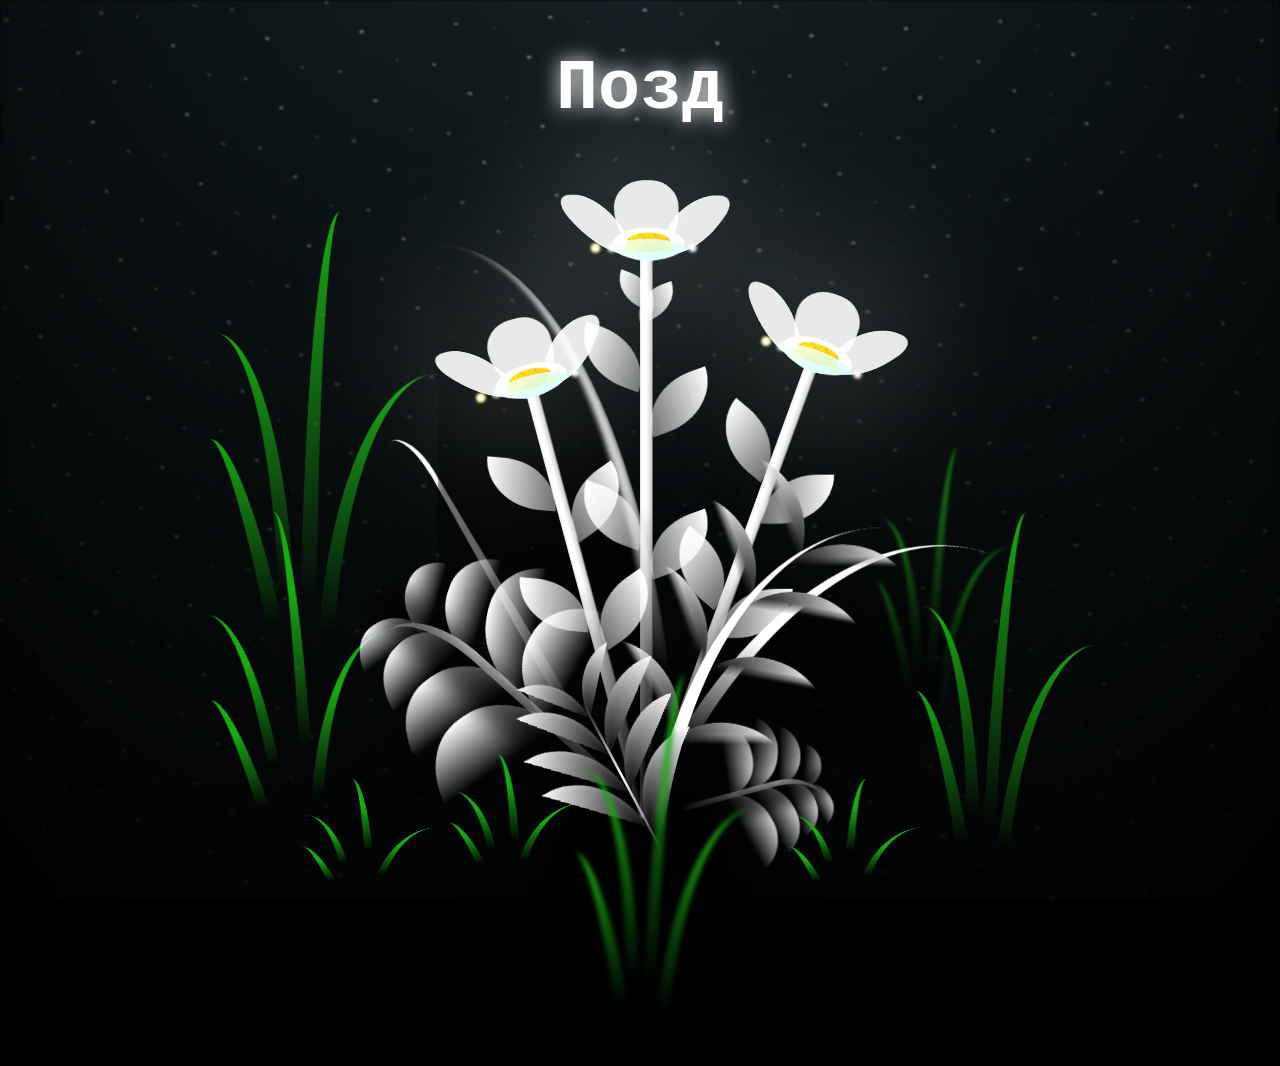
<file: flower.html>
<!DOCTYPE html>
<html lang="en">

<head>
  <meta charset="UTF-8">
  <meta http-equiv="X-UA-Compatible" content="IE=edge">
  <meta name="viewport" content="width=device-width, initial-scale=1.0">
  <link rel="shortcut icon" href="images/gift.png" type="image/x-icon">
  <link rel="stylesheet" href="css/style.css">

  <!-- Document Title -->
  <title>FLOWERS</title>
</head>

<body class="not-loaded">
  <!-- Background -->
  <div class="night"></div>

  <!-- Flower -->
  <div class="flowers">
    <div class="flower flower--1">
      <div class="flower__leafs flower__leafs--1">
        <div class="flower__leaf flower__leaf--1"></div>
        <div class="flower__leaf flower__leaf--2"></div>
        <div class="flower__leaf flower__leaf--3"></div>
        <div class="flower__leaf flower__leaf--4"></div>
        <div class="flower__white-circle"></div>

        <div class="flower__light flower__light--1"></div>
        <div class="flower__light flower__light--2"></div>
        <div class="flower__light flower__light--3"></div>
        <div class="flower__light flower__light--4"></div>
        <div class="flower__light flower__light--5"></div>
        <div class="flower__light flower__light--6"></div>
        <div class="flower__light flower__light--7"></div>
        <div class="flower__light flower__light--8"></div>

      </div>
      <div class="flower__line">
        <div class="flower__line__leaf flower__line__leaf--1"></div>
        <div class="flower__line__leaf flower__line__leaf--2"></div>
        <div class="flower__line__leaf flower__line__leaf--3"></div>
        <div class="flower__line__leaf flower__line__leaf--4"></div>
        <div class="flower__line__leaf flower__line__leaf--5"></div>
        <div class="flower__line__leaf flower__line__leaf--6"></div>
      </div>
    </div>

    <div class="flower flower--2">
      <div class="flower__leafs flower__leafs--2">
        <div class="flower__leaf flower__leaf--1"></div>
        <div class="flower__leaf flower__leaf--2"></div>
        <div class="flower__leaf flower__leaf--3"></div>
        <div class="flower__leaf flower__leaf--4"></div>
        <div class="flower__white-circle"></div>

        <div class="flower__light flower__light--1"></div>
        <div class="flower__light flower__light--2"></div>
        <div class="flower__light flower__light--3"></div>
        <div class="flower__light flower__light--4"></div>
        <div class="flower__light flower__light--5"></div>
        <div class="flower__light flower__light--6"></div>
        <div class="flower__light flower__light--7"></div>
        <div class="flower__light flower__light--8"></div>

      </div>
      <div class="flower__line">
        <div class="flower__line__leaf flower__line__leaf--1"></div>
        <div class="flower__line__leaf flower__line__leaf--2"></div>
        <div class="flower__line__leaf flower__line__leaf--3"></div>
        <div class="flower__line__leaf flower__line__leaf--4"></div>
      </div>
    </div>

    <div class="flower flower--3">
      <div class="flower__leafs flower__leafs--3">
        <div class="flower__leaf flower__leaf--1"></div>
        <div class="flower__leaf flower__leaf--2"></div>
        <div class="flower__leaf flower__leaf--3"></div>
        <div class="flower__leaf flower__leaf--4"></div>
        <div class="flower__white-circle"></div>

        <div class="flower__light flower__light--1"></div>
        <div class="flower__light flower__light--2"></div>
        <div class="flower__light flower__light--3"></div>
        <div class="flower__light flower__light--4"></div>
        <div class="flower__light flower__light--5"></div>
        <div class="flower__light flower__light--6"></div>
        <div class="flower__light flower__light--7"></div>
        <div class="flower__light flower__light--8"></div>

      </div>
      <div class="flower__line">
        <div class="flower__line__leaf flower__line__leaf--1"></div>
        <div class="flower__line__leaf flower__line__leaf--2"></div>
        <div class="flower__line__leaf flower__line__leaf--3"></div>
        <div class="flower__line__leaf flower__line__leaf--4"></div>
      </div>
    </div>

    <div class="grow-ans" style="--d:1.2s">
      <div class="flower__g-long">
        <div class="flower__g-long__top"></div>
        <div class="flower__g-long__bottom"></div>
      </div>
    </div>

    <div class="growing-grass">
      <div class="flower__grass flower__grass--1">
        <div class="flower__grass--top"></div>
        <div class="flower__grass--bottom"></div>
        <div class="flower__grass__leaf flower__grass__leaf--1"></div>
        <div class="flower__grass__leaf flower__grass__leaf--2"></div>
        <div class="flower__grass__leaf flower__grass__leaf--3"></div>
        <div class="flower__grass__leaf flower__grass__leaf--4"></div>
        <div class="flower__grass__leaf flower__grass__leaf--5"></div>
        <div class="flower__grass__leaf flower__grass__leaf--6"></div>
        <div class="flower__grass__leaf flower__grass__leaf--7"></div>
        <div class="flower__grass__leaf flower__grass__leaf--8"></div>
        <div class="flower__grass__overlay"></div>
      </div>
    </div>

    <div class="growing-grass">
      <div class="flower__grass flower__grass--2">
        <div class="flower__grass--top"></div>
        <div class="flower__grass--bottom"></div>
        <div class="flower__grass__leaf flower__grass__leaf--1"></div>
        <div class="flower__grass__leaf flower__grass__leaf--2"></div>
        <div class="flower__grass__leaf flower__grass__leaf--3"></div>
        <div class="flower__grass__leaf flower__grass__leaf--4"></div>
        <div class="flower__grass__leaf flower__grass__leaf--5"></div>
        <div class="flower__grass__leaf flower__grass__leaf--6"></div>
        <div class="flower__grass__leaf flower__grass__leaf--7"></div>
        <div class="flower__grass__leaf flower__grass__leaf--8"></div>
        <div class="flower__grass__overlay"></div>
      </div>
    </div>

    <div class="grow-ans" style="--d:2.4s">
      <div class="flower__g-right flower__g-right--1">
        <div class="leaf"></div>
      </div>
    </div>

    <div class="grow-ans" style="--d:2.8s">
      <div class="flower__g-right flower__g-right--2">
        <div class="leaf"></div>
      </div>
    </div>

    <div class="grow-ans" style="--d:2.8s">
      <div class="flower__g-front">
        <div class="flower__g-front__leaf-wrapper flower__g-front__leaf-wrapper--1">
          <div class="flower__g-front__leaf"></div>
        </div>
        <div class="flower__g-front__leaf-wrapper flower__g-front__leaf-wrapper--2">
          <div class="flower__g-front__leaf"></div>
        </div>
        <div class="flower__g-front__leaf-wrapper flower__g-front__leaf-wrapper--3">
          <div class="flower__g-front__leaf"></div>
        </div>
        <div class="flower__g-front__leaf-wrapper flower__g-front__leaf-wrapper--4">
          <div class="flower__g-front__leaf"></div>
        </div>
        <div class="flower__g-front__leaf-wrapper flower__g-front__leaf-wrapper--5">
          <div class="flower__g-front__leaf"></div>
        </div>
        <div class="flower__g-front__leaf-wrapper flower__g-front__leaf-wrapper--6">
          <div class="flower__g-front__leaf"></div>
        </div>
        <div class="flower__g-front__leaf-wrapper flower__g-front__leaf-wrapper--7">
          <div class="flower__g-front__leaf"></div>
        </div>
        <div class="flower__g-front__leaf-wrapper flower__g-front__leaf-wrapper--8">
          <div class="flower__g-front__leaf"></div>
        </div>
        <div class="flower__g-front__line"></div>
      </div>
    </div>

    <div class="grow-ans" style="--d:3.2s">
      <div class="flower__g-fr">
        <div class="leaf"></div>
        <div class="flower__g-fr__leaf flower__g-fr__leaf--1"></div>
        <div class="flower__g-fr__leaf flower__g-fr__leaf--2"></div>
        <div class="flower__g-fr__leaf flower__g-fr__leaf--3"></div>
        <div class="flower__g-fr__leaf flower__g-fr__leaf--4"></div>
        <div class="flower__g-fr__leaf flower__g-fr__leaf--5"></div>
        <div class="flower__g-fr__leaf flower__g-fr__leaf--6"></div>
        <div class="flower__g-fr__leaf flower__g-fr__leaf--7"></div>
        <div class="flower__g-fr__leaf flower__g-fr__leaf--8"></div>
      </div>
    </div>

    <div class="long-g long-g--0">
      <div class="grow-ans" style="--d:3s">
        <div class="leaf leaf--0"></div>
      </div>
      <div class="grow-ans" style="--d:2.2s">
        <div class="leaf leaf--1"></div>
      </div>
      <div class="grow-ans" style="--d:3.4s">
        <div class="leaf leaf--2"></div>
      </div>
      <div class="grow-ans" style="--d:3.6s">
        <div class="leaf leaf--3"></div>
      </div>
    </div>

    <div class="long-g long-g--1">
      <div class="grow-ans" style="--d:3.6s">
        <div class="leaf leaf--0"></div>
      </div>
      <div class="grow-ans" style="--d:3.8s">
        <div class="leaf leaf--1"></div>
      </div>
      <div class="grow-ans" style="--d:4s">
        <div class="leaf leaf--2"></div>
      </div>
      <div class="grow-ans" style="--d:4.2s">
        <div class="leaf leaf--3"></div>
      </div>
    </div>

    <div class="long-g long-g--2">
      <div class="grow-ans" style="--d:4s">
        <div class="leaf leaf--0"></div>
      </div>
      <div class="grow-ans" style="--d:4.2s">
        <div class="leaf leaf--1"></div>
      </div>
      <div class="grow-ans" style="--d:4.4s">
        <div class="leaf leaf--2"></div>
      </div>
      <div class="grow-ans" style="--d:4.6s">
        <div class="leaf leaf--3"></div>
      </div>
    </div>

    <div class="long-g long-g--3">
      <div class="grow-ans" style="--d:4s">
        <div class="leaf leaf--0"></div>
      </div>
      <div class="grow-ans" style="--d:4.2s">
        <div class="leaf leaf--1"></div>
      </div>
      <div class="grow-ans" style="--d:3s">
        <div class="leaf leaf--2"></div>
      </div>
      <div class="grow-ans" style="--d:3.6s">
        <div class="leaf leaf--3"></div>
      </div>
    </div>

    <div class="long-g long-g--4">
      <div class="grow-ans" style="--d:4s">
        <div class="leaf leaf--0"></div>
      </div>
      <div class="grow-ans" style="--d:4.2s">
        <div class="leaf leaf--1"></div>
      </div>
      <div class="grow-ans" style="--d:3s">
        <div class="leaf leaf--2"></div>
      </div>
      <div class="grow-ans" style="--d:3.6s">
        <div class="leaf leaf--3"></div>
      </div>
    </div>

    <div class="long-g long-g--5">
      <div class="grow-ans" style="--d:4s">
        <div class="leaf leaf--0"></div>
      </div>
      <div class="grow-ans" style="--d:4.2s">
        <div class="leaf leaf--1"></div>
      </div>
      <div class="grow-ans" style="--d:3s">
        <div class="leaf leaf--2"></div>
      </div>
      <div class="grow-ans" style="--d:3.6s">
        <div class="leaf leaf--3"></div>
      </div>
    </div>

    <div class="long-g long-g--6">
      <div class="grow-ans" style="--d:4.2s">
        <div class="leaf leaf--0"></div>
      </div>
      <div class="grow-ans" style="--d:4.4s">
        <div class="leaf leaf--1"></div>
      </div>
      <div class="grow-ans" style="--d:4.6s">
        <div class="leaf leaf--2"></div>
      </div>
      <div class="grow-ans" style="--d:4.8s">
        <div class="leaf leaf--3"></div>
      </div>
    </div>

    <div class="long-g long-g--7">
      <div class="grow-ans" style="--d:3s">
        <div class="leaf leaf--0"></div>
      </div>
      <div class="grow-ans" style="--d:3.2s">
        <div class="leaf leaf--1"></div>
      </div>
      <div class="grow-ans" style="--d:3.5s">
        <div class="leaf leaf--2"></div>
      </div>
      <div class="grow-ans" style="--d:3.6s">
        <div class="leaf leaf--3"></div>
      </div>
    </div>
  </div>

  <!-- Title -->
  <h1 class="title"><span id="title"></span></h1>
</body>

</html>

<!-- Import Javascript -->
<script src="js/main.js"></script>
</file>
<file: css/style.css>
*,
*::after,
*::before {
  padding: 0;
  margin: 0;
  box-sizing: border-box;
}

:root {
  --dark-color: #000;
}

.title {
  position: absolute;
  width: 100%;
  text-align: center;
  margin-top: 50px;
  top: 0;
  left: 0;
  color: white;
  font-family: 'Courier New', Courier, monospace;
  font-size: 70px;
  text-shadow: 0px 0px 20px white;
}

body {
  display: flex;
  align-items: flex-end;
  justify-content: center;
  min-height: 100vh;
  background-color: var(--dark-color);
  overflow: hidden;
  perspective: 1000px;
}

.night {
  position: fixed;
  left: 50%;
  top: 0;
  transform: translateX(-50%);
  width: 100%;
  height: 100%;
  filter: blur(0.1vmin);
  background-image: radial-gradient(ellipse at top, transparent 0%, var(--dark-color)), radial-gradient(ellipse at bottom, var(--dark-color), rgba(145, 233, 255, 0.2)), repeating-linear-gradient(220deg, rgb(0, 0, 0) 0px, rgb(0, 0, 0) 19px, transparent 19px, transparent 22px), repeating-linear-gradient(189deg, rgb(0, 0, 0) 0px, rgb(0, 0, 0) 19px, transparent 19px, transparent 22px), repeating-linear-gradient(148deg, rgb(0, 0, 0) 0px, rgb(0, 0, 0) 19px, transparent 19px, transparent 22px), linear-gradient(90deg, rgb(255, 255, 250), rgb(240, 240, 240));
}

.flowers {
  position: relative;
  transform: scale(0.9);
}

.flower {
  position: absolute;
  bottom: 10vmin;
  transform-origin: bottom center;
  z-index: 10;
  --fl-speed: 0.8s;
}

.flower--1 {
  animation: moving-flower-1 4s linear infinite;
}

.flower--1 .flower__line {
  height: 70vmin;
  animation-delay: 0.3s;
}

.flower--1 .flower__line__leaf--1 {
  animation: blooming-leaf-right var(--fl-speed) 1.6s backwards;
}

.flower--1 .flower__line__leaf--2 {
  animation: blooming-leaf-right var(--fl-speed) 1.4s backwards;
}

.flower--1 .flower__line__leaf--3 {
  animation: blooming-leaf-left var(--fl-speed) 1.2s backwards;
}

.flower--1 .flower__line__leaf--4 {
  animation: blooming-leaf-left var(--fl-speed) 1s backwards;
}

.flower--1 .flower__line__leaf--5 {
  animation: blooming-leaf-right var(--fl-speed) 1.8s backwards;
}

.flower--1 .flower__line__leaf--6 {
  animation: blooming-leaf-left var(--fl-speed) 2s backwards;
}

.flower--2 {
  left: 50%;
  transform: rotate(20deg);
  animation: moving-flower-2 4s linear infinite;
}

.flower--2 .flower__line {
  height: 60vmin;
  animation-delay: 0.6s;
}

.flower--2 .flower__line__leaf--1 {
  animation: blooming-leaf-right var(--fl-speed) 1.9s backwards;
}

.flower--2 .flower__line__leaf--2 {
  animation: blooming-leaf-right var(--fl-speed) 1.7s backwards;
}

.flower--2 .flower__line__leaf--3 {
  animation: blooming-leaf-left var(--fl-speed) 1.5s backwards;
}

.flower--2 .flower__line__leaf--4 {
  animation: blooming-leaf-left var(--fl-speed) 1.3s backwards;
}

.flower--3 {
  left: 50%;
  transform: rotate(-15deg);
  animation: moving-flower-3 4s linear infinite;
}

.flower--3 .flower__line {
  animation-delay: 0.9s;
}

.flower--3 .flower__line__leaf--1 {
  animation: blooming-leaf-right var(--fl-speed) 2.5s backwards;
}

.flower--3 .flower__line__leaf--2 {
  animation: blooming-leaf-right var(--fl-speed) 2.3s backwards;
}

.flower--3 .flower__line__leaf--3 {
  animation: blooming-leaf-left var(--fl-speed) 2.1s backwards;
}

.flower--3 .flower__line__leaf--4 {
  animation: blooming-leaf-left var(--fl-speed) 1.9s backwards;
}

.flower__leafs {
  position: relative;
  animation: blooming-flower 2s backwards;
}

.flower__leafs--1 {
  animation-delay: 1.1s;
}

.flower__leafs--2 {
  animation-delay: 1.4s;
}

.flower__leafs--3 {
  animation-delay: 1.7s;
}

.flower__leafs::after {
  content: "";
  position: absolute;
  left: 0;
  top: 0;
  transform: translate(-50%, -100%);
  width: 8vmin;
  height: 8vmin;
  background-color: #fff;
  filter: blur(10vmin);
}

.flower__leaf {
  position: absolute;
  bottom: 0;
  left: 50%;
  width: 8vmin;
  height: 11vmin;
  border-radius: 51% 49% 47% 53%/44% 45% 55% 69%;
  background-color: #a7ffee;
  background-image: linear-gradient(to top, #fff, #fff);
  transform-origin: bottom center;
  opacity: 0.9;
  box-shadow: inset 0 0 2vmin rgba(255, 255, 255, 0.5);
}

.flower__leaf--1 {
  transform: translate(-10%, 1%) rotateY(40deg) rotateX(-50deg);
}

.flower__leaf--2 {
  transform: translate(-50%, -4%) rotateX(40deg);
}

.flower__leaf--3 {
  transform: translate(-90%, 0%) rotateY(45deg) rotateX(50deg);
}

.flower__leaf--4 {
  width: 8vmin;
  height: 8vmin;
  transform-origin: bottom left;
  border-radius: 4vmin 10vmin 4vmin 4vmin;
  transform: translate(0%, 18%) rotateX(70deg) rotate(-43deg);
  background-image: linear-gradient(to top, rgba(255, 2555, 255, 0.4), #fff);
  z-index: 1;
  opacity: 0.8;
  -webkit-transform: translate(0%, 18%) rotateX(70deg) rotate(-43deg);
  -moz-transform: translate(0%, 18%) rotateX(70deg) rotate(-43deg);
  -ms-transform: translate(0%, 18%) rotateX(70deg) rotate(-43deg);
  -o-transform: translate(0%, 18%) rotateX(70deg) rotate(-43deg);
}

.flower__white-circle {
  position: absolute;
  left: -3.5vmin;
  top: -3vmin;
  width: 9vmin;
  height: 4vmin;
  border-radius: 50%;
  background-color: #fff;
}

.flower__white-circle::after {
  content: "";
  position: absolute;
  left: 50%;
  top: 45%;
  transform: translate(-50%, -50%);
  width: 60%;
  height: 60%;
  border-radius: inherit;
  background-image: repeating-linear-gradient(135deg, rgba(0, 0, 0, 0.03) 0px, rgba(0, 0, 0, 0.03) 1px, transparent 1px, transparent 12px), repeating-linear-gradient(45deg, rgba(0, 0, 0, 0.03) 0px, rgba(0, 0, 0, 0.03) 1px, transparent 1px, transparent 12px), repeating-linear-gradient(67.5deg, rgba(0, 0, 0, 0.03) 0px, rgba(0, 0, 0, 0.03) 1px, transparent 1px, transparent 12px), repeating-linear-gradient(135deg, rgba(0, 0, 0, 0.03) 0px, rgba(0, 0, 0, 0.03) 1px, transparent 1px, transparent 12px), repeating-linear-gradient(45deg, rgba(0, 0, 0, 0.03) 0px, rgba(0, 0, 0, 0.03) 1px, transparent 1px, transparent 12px), repeating-linear-gradient(112.5deg, rgba(0, 0, 0, 0.03) 0px, rgba(0, 0, 0, 0.03) 1px, transparent 1px, transparent 12px), repeating-linear-gradient(112.5deg, rgba(0, 0, 0, 0.03) 0px, rgba(0, 0, 0, 0.03) 1px, transparent 1px, transparent 12px), repeating-linear-gradient(45deg, rgba(0, 0, 0, 0.03) 0px, rgba(0, 0, 0, 0.03) 1px, transparent 1px, transparent 12px), repeating-linear-gradient(22.5deg, rgba(0, 0, 0, 0.03) 0px, rgba(0, 0, 0, 0.03) 1px, transparent 1px, transparent 12px), repeating-linear-gradient(45deg, rgba(0, 0, 0, 0.03) 0px, rgba(0, 0, 0, 0.03) 1px, transparent 1px, transparent 12px), repeating-linear-gradient(22.5deg, rgba(0, 0, 0, 0.03) 0px, rgba(0, 0, 0, 0.03) 1px, transparent 1px, transparent 12px), repeating-linear-gradient(135deg, rgba(0, 0, 0, 0.03) 0px, rgba(0, 0, 0, 0.03) 1px, transparent 1px, transparent 12px), repeating-linear-gradient(157.5deg, rgba(0, 0, 0, 0.03) 0px, rgba(0, 0, 0, 0.03) 1px, transparent 1px, transparent 12px), repeating-linear-gradient(67.5deg, rgba(0, 0, 0, 0.03) 0px, rgba(0, 0, 0, 0.03) 1px, transparent 1px, transparent 12px), repeating-linear-gradient(67.5deg, rgba(0, 0, 0, 0.03) 0px, rgba(0, 0, 0, 0.03) 1px, transparent 1px, transparent 12px), linear-gradient(90deg, rgb(255, 235, 18), rgb(255, 206, 0));
}

.flower__line {
  height: 55vmin;
  width: 1.5vmin;
  background-image: linear-gradient(to left, rgba(0, 0, 0, 0.2), transparent, rgba(255, 255, 255, 0.2)), linear-gradient(to top, transparent 10%, #fff, #fff);
  box-shadow: inset 0 0 2px rgba(0, 0, 0, 0.5);
  animation: grow-flower-tree 4s backwards;
}

.flower__line__leaf {
  --w: 7vmin;
  --h: calc(var(--w) + 2vmin);
  position: absolute;
  top: 20%;
  left: 90%;
  width: var(--w);
  height: var(--h);
  border-top-right-radius: var(--h);
  border-bottom-left-radius: var(--h);
  background-image: linear-gradient(to top, rgba(255, 255, 255, 0.4), #fff);
}

.flower__line__leaf--1 {
  transform: rotate(70deg) rotateY(30deg);
}

.flower__line__leaf--2 {
  top: 45%;
  transform: rotate(70deg) rotateY(30deg);
}

.flower__line__leaf--3,
.flower__line__leaf--4,
.flower__line__leaf--6 {
  border-top-right-radius: 0;
  border-bottom-left-radius: 0;
  border-top-left-radius: var(--h);
  border-bottom-right-radius: var(--h);
  left: -460%;
  top: 12%;
  transform: rotate(-70deg) rotateY(30deg);
}

.flower__line__leaf--4 {
  top: 40%;
}

.flower__line__leaf--5 {
  top: 0;
  transform-origin: left;
  transform: rotate(70deg) rotateY(30deg) scale(0.6);
}

.flower__line__leaf--6 {
  top: -2%;
  left: -450%;
  transform-origin: right;
  transform: rotate(-70deg) rotateY(30deg) scale(0.6);
}

.flower__light {
  position: absolute;
  bottom: 0vmin;
  width: 1vmin;
  height: 1vmin;
  background-color: rgb(255, 251, 0);
  border-radius: 50%;
  filter: blur(0.2vmin);
  animation: light-ans 4s linear infinite backwards;
}

.flower__light:nth-child(odd) {
  background-color: #fff;
}

.flower__light--1 {
  left: -2vmin;
  animation-delay: 1s;
}

.flower__light--2 {
  left: 3vmin;
  animation-delay: 0.5s;
}

.flower__light--3 {
  left: -6vmin;
  animation-delay: 0.3s;
}

.flower__light--4 {
  left: 6vmin;
  animation-delay: 0.9s;
}

.flower__light--5 {
  left: -1vmin;
  animation-delay: 1.5s;
}

.flower__light--6 {
  left: -4vmin;
  animation-delay: 3s;
}

.flower__light--7 {
  left: 3vmin;
  animation-delay: 2s;
}

.flower__light--8 {
  left: -6vmin;
  animation-delay: 3.5s;
}

.flower__grass {
  --c: #fff;
  --line-w: 1.5vmin;
  position: absolute;
  bottom: 12vmin;
  left: -7vmin;
  display: flex;
  flex-direction: column;
  align-items: flex-end;
  z-index: 20;
  transform-origin: bottom center;
  transform: rotate(-48deg) rotateY(40deg);
}

.flower__grass--1 {
  animation: moving-grass 2s linear infinite;
}

.flower__grass--2 {
  left: 2vmin;
  bottom: 10vmin;
  transform: scale(0.5) rotate(75deg) rotateX(10deg) rotateY(-200deg);
  opacity: 0.8;
  z-index: 0;
  animation: moving-grass--2 1.5s linear infinite;
}

.flower__grass--top {
  width: 7vmin;
  height: 10vmin;
  border-top-right-radius: 100%;
  border-right: var(--line-w) solid var(--c);
  transform-origin: bottom center;
  transform: rotate(-2deg);
}

.flower__grass--bottom {
  margin-top: -2px;
  width: var(--line-w);
  height: 25vmin;
  background-image: linear-gradient(to top, transparent, var(--c));
}

.flower__grass__leaf {
  --size: 10vmin;
  position: absolute;
  width: calc(var(--size) * 2.1);
  height: var(--size);
  border-top-left-radius: var(--size);
  border-top-right-radius: var(--size);
  background-image: linear-gradient(to top, transparent, transparent 30%, var(--c));
  z-index: 100;
}

.flower__grass__leaf--1 {
  top: -6%;
  left: 30%;
  --size: 6vmin;
  transform: rotate(-20deg);
  animation: growing-grass-ans--1 2s 2.6s backwards;
}

@keyframes growing-grass-ans--1 {
  0% {
    transform-origin: bottom left;
    transform: rotate(-20deg) scale(0);
  }
}

.flower__grass__leaf--2 {
  top: -5%;
  left: -110%;
  --size: 6vmin;
  transform: rotate(10deg);
  animation: growing-grass-ans--2 2s 2.4s linear backwards;
}

@keyframes growing-grass-ans--2 {
  0% {
    transform-origin: bottom right;
    transform: rotate(10deg) scale(0);
  }
}

.flower__grass__leaf--3 {
  top: 5%;
  left: 60%;
  --size: 8vmin;
  transform: rotate(-18deg) rotateX(-20deg);
  animation: growing-grass-ans--3 2s 2.2s linear backwards;
}

@keyframes growing-grass-ans--3 {
  0% {
    transform-origin: bottom left;
    transform: rotate(-18deg) rotateX(-20deg) scale(0);
  }
}

.flower__grass__leaf--4 {
  top: 6%;
  left: -135%;
  --size: 8vmin;
  transform: rotate(2deg);
  animation: growing-grass-ans--4 2s 2s linear backwards;
}

@keyframes growing-grass-ans--4 {
  0% {
    transform-origin: bottom right;
    transform: rotate(2deg) scale(0);
  }
}

.flower__grass__leaf--5 {
  top: 20%;
  left: 60%;
  --size: 10vmin;
  transform: rotate(-24deg) rotateX(-20deg);
  animation: growing-grass-ans--5 2s 1.8s linear backwards;
}

@keyframes growing-grass-ans--5 {
  0% {
    transform-origin: bottom left;
    transform: rotate(-24deg) rotateX(-20deg) scale(0);
  }
}

.flower__grass__leaf--6 {
  top: 22%;
  left: -180%;
  --size: 10vmin;
  transform: rotate(10deg);
  animation: growing-grass-ans--6 2s 1.6s linear backwards;
}

@keyframes growing-grass-ans--6 {
  0% {
    transform-origin: bottom right;
    transform: rotate(10deg) scale(0);
  }
}

.flower__grass__leaf--7 {
  top: 39%;
  left: 70%;
  --size: 10vmin;
  transform: rotate(-10deg);
  animation: growing-grass-ans--7 2s 1.4s linear backwards;
}

@keyframes growing-grass-ans--7 {
  0% {
    transform-origin: bottom left;
    transform: rotate(-10deg) scale(0);
  }
}

.flower__grass__leaf--8 {
  top: 40%;
  left: -215%;
  --size: 11vmin;
  transform: rotate(10deg);
  animation: growing-grass-ans--8 2s 1.2s linear backwards;
}

@keyframes growing-grass-ans--8 {
  0% {
    transform-origin: bottom right;
    transform: rotate(10deg) scale(0);
  }
}

.flower__grass__overlay {
  position: absolute;
  top: -10%;
  right: 0%;
  width: 100%;
  height: 100%;
  background-color: rgba(0, 0, 0, 0.6);
  filter: blur(1.5vmin);
  z-index: 100;
}

.flower__g-long {
  --w: 2vmin;
  --h: 6vmin;
  --c: #fff;
  position: absolute;
  bottom: 10vmin;
  left: -3vmin;
  transform-origin: bottom center;
  transform: rotate(-30deg) rotateY(-20deg);
  display: flex;
  flex-direction: column;
  align-items: flex-end;
  animation: flower-g-long-ans 3s linear infinite;
}

@keyframes flower-g-long-ans {

  0%,
  100% {
    transform: rotate(-30deg) rotateY(-20deg);
  }

  50% {
    transform: rotate(-32deg) rotateY(-20deg);
  }
}

.flower__g-long__top {
  top: calc(var(--h) * -1);
  width: calc(var(--w) + 1vmin);
  height: var(--h);
  border-top-right-radius: 100%;
  border-right: 0.7vmin solid var(--c);
  transform: translate(-0.7vmin, 1vmin);
}

.flower__g-long__bottom {
  width: var(--w);
  height: 50vmin;
  transform-origin: bottom center;
  background-image: linear-gradient(to top, transparent 30%, var(--c));
  box-shadow: inset 0 0 2px rgba(0, 0, 0, 0.5);
  -webkit-clip-path: polygon(35% 0, 65% 1%, 100% 100%, 0% 100%);
  clip-path: polygon(35% 0, 65% 1%, 100% 100%, 0% 100%);
}

.flower__g-right {
  position: absolute;
  bottom: 6vmin;
  left: -2vmin;
  transform-origin: bottom left;
  transform: rotate(20deg);
}

.flower__g-right .leaf {
  width: 30vmin;
  height: 50vmin;
  border-top-left-radius: 100%;
  border-left: 2vmin solid #fff;
  background-image: linear-gradient(to bottom, transparent, var(--dark-color) 60%);
  -webkit-mask-image: linear-gradient(to top, transparent 30%, #fff 60%);
}

.flower__g-right--1 {
  animation: flower-g-right-ans 2.5s linear infinite;
}

.flower__g-right--2 {
  left: 5vmin;
  transform: rotateY(-180deg);
  animation: flower-g-right-ans--2 3s linear infinite;
}

.flower__g-right--2 .leaf {
  height: 75vmin;
  filter: blur(0.3vmin);
  opacity: 0.8;
}

@keyframes flower-g-right-ans {

  0%,
  100% {
    transform: rotate(20deg);
  }

  50% {
    transform: rotate(24deg) rotateX(-20deg);
  }
}

@keyframes flower-g-right-ans--2 {

  0%,
  100% {
    transform: rotateY(-180deg) rotate(0deg) rotateX(-20deg);
  }

  50% {
    transform: rotateY(-180deg) rotate(6deg) rotateX(-20deg);
  }
}

.flower__g-front {
  position: absolute;
  bottom: 6vmin;
  left: 2.5vmin;
  z-index: 100;
  transform-origin: bottom center;
  transform: rotate(-28deg) rotateY(30deg) scale(1.04);
  animation: flower__g-front-ans 2s linear infinite;
}

@keyframes flower__g-front-ans {

  0%,
  100% {
    transform: rotate(-28deg) rotateY(30deg) scale(1.04);
  }

  50% {
    transform: rotate(-35deg) rotateY(40deg) scale(1.04);
  }
}

.flower__g-front__line {
  width: 0.3vmin;
  height: 20vmin;
  background-image: linear-gradient(to top, transparent, #fff, transparent 100%);
  position: relative;
}

.flower__g-front__leaf-wrapper {
  position: absolute;
  top: 0;
  left: 0;
  transform-origin: bottom left;
  transform: rotate(10deg);
}

.flower__g-front__leaf-wrapper:nth-child(even) {
  left: 0vmin;
  transform: rotateY(-180deg) rotate(5deg);
  animation: flower__g-front__leaf-left-ans 1s ease-in backwards;
}

.flower__g-front__leaf-wrapper:nth-child(odd) {
  animation: flower__g-front__leaf-ans 1s ease-in backwards;
}

.flower__g-front__leaf-wrapper--1 {
  top: -8vmin;
  transform: scale(0.7);
  animation: flower__g-front__leaf-ans 1s 5.5s ease-in backwards !important;
}

.flower__g-front__leaf-wrapper--2 {
  top: -8vmin;
  transform: rotateY(-180deg) scale(0.7) !important;
  animation: flower__g-front__leaf-left-ans-2 1s 4.6s ease-in backwards !important;
}

.flower__g-front__leaf-wrapper--3 {
  top: -3vmin;
  animation: flower__g-front__leaf-ans 1s 4.6s ease-in backwards;
}

.flower__g-front__leaf-wrapper--4 {
  top: -3vmin;
  transform: rotateY(-180deg) scale(0.9) !important;
  animation: flower__g-front__leaf-left-ans-2 1s 4.6s ease-in backwards !important;
}

@keyframes flower__g-front__leaf-left-ans-2 {
  0% {
    transform: rotateY(-180deg) scale(0);
  }
}

.flower__g-front__leaf-wrapper--5,
.flower__g-front__leaf-wrapper--6 {
  top: 2vmin;
}

.flower__g-front__leaf-wrapper--7,
.flower__g-front__leaf-wrapper--8 {
  top: 6.5vmin;
}

.flower__g-front__leaf-wrapper--2 {
  animation-delay: 5.2s !important;
}

.flower__g-front__leaf-wrapper--3 {
  animation-delay: 4.9s !important;
}

.flower__g-front__leaf-wrapper--5 {
  animation-delay: 4.3s !important;
}

.flower__g-front__leaf-wrapper--6 {
  animation-delay: 4.1s !important;
}

.flower__g-front__leaf-wrapper--7 {
  animation-delay: 3.8s !important;
}

.flower__g-front__leaf-wrapper--8 {
  animation-delay: 3.5s !important;
}

@keyframes flower__g-front__leaf-ans {
  0% {
    transform: rotate(10deg) scale(0);
  }
}

@keyframes flower__g-front__leaf-left-ans {
  0% {
    transform: rotateY(-180deg) rotate(5deg) scale(0);
  }
}

.flower__g-front__leaf {
  width: 10vmin;
  height: 10vmin;
  border-radius: 100% 0% 0% 100%/100% 100% 0% 0%;
  box-shadow: inset 0 2px 1vmin hsla(0, 0%, 100%, 0.2);
  background-image: linear-gradient(to bottom left, transparent, var(--dark-color)), linear-gradient(to bottom right, #fff 50%, transparent 50%, transparent);
  -webkit-mask-image: linear-gradient(to bottom right, #fff 50%, transparent 50%, transparent);
  mask-image: linear-gradient(to bottom right, #fff 50%, transparent 50%, transparent);
}

.flower__g-fr {
  position: absolute;
  bottom: -4vmin;
  left: vmin;
  transform-origin: bottom left;
  z-index: 10;
  animation: flower__g-fr-ans 2s linear infinite;
}

@keyframes flower__g-fr-ans {

  0%,
  100% {
    transform: rotate(2deg);
  }

  50% {
    transform: rotate(4deg);
    -webkit-transform: rotate(4deg);
    -moz-transform: rotate(4deg);
    -ms-transform: rotate(4deg);
    -o-transform: rotate(4deg);
  }
}

.flower__g-fr .leaf {
  width: 30vmin;
  height: 50vmin;
  border-top-left-radius: 100%;
  border-left: 2vmin solid #fff;
  -webkit-mask-image: linear-gradient(to top, transparent 25%, #fff 50%);
  position: relative;
  z-index: 1;
}

.flower__g-fr__leaf {
  position: absolute;
  top: 0;
  left: 0;
  width: 10vmin;
  height: 10vmin;
  border-radius: 100% 0% 0% 100%/100% 100% 0% 0%;
  box-shadow: inset 0 2px 1vmin hsla(0, 0%, 100%, 0.2);
  background-image: linear-gradient(to bottom left, transparent, var(--dark-color) 98%), linear-gradient(to bottom right, #fff 45%, transparent 50%, transparent);
  -webkit-mask-image: linear-gradient(135deg, #fff 40%, transparent 50%, transparent);
}

.flower__g-fr__leaf--1 {
  left: 20vmin;
  transform: rotate(45deg);
  animation: flower__g-fr-leaft-ans-1 0.5s 5.2s linear backwards;
}

@keyframes flower__g-fr-leaft-ans-1 {
  0% {
    transform-origin: left;
    transform: rotate(45deg) scale(0);
  }
}

.flower__g-fr__leaf--2 {
  left: 12vmin;
  top: -7vmin;
  transform: rotate(25deg) rotateY(-180deg);
  animation: flower__g-fr-leaft-ans-6 0.5s 5s linear backwards;
}

.flower__g-fr__leaf--3 {
  left: 15vmin;
  top: 6vmin;
  transform: rotate(55deg);
  animation: flower__g-fr-leaft-ans-5 0.5s 4.8s linear backwards;
}

.flower__g-fr__leaf--4 {
  left: 6vmin;
  top: -2vmin;
  transform: rotate(25deg) rotateY(-180deg);
  animation: flower__g-fr-leaft-ans-6 0.5s 4.6s linear backwards;
}

.flower__g-fr__leaf--5 {
  left: 10vmin;
  top: 14vmin;
  transform: rotate(55deg);
  animation: flower__g-fr-leaft-ans-5 0.5s 4.4s linear backwards;
}

@keyframes flower__g-fr-leaft-ans-5 {
  0% {
    transform-origin: left;
    transform: rotate(55deg) scale(0);
  }
}

.flower__g-fr__leaf--6 {
  left: 0vmin;
  top: 6vmin;
  transform: rotate(25deg) rotateY(-180deg);
  animation: flower__g-fr-leaft-ans-6 0.5s 4.2s linear backwards;
}

@keyframes flower__g-fr-leaft-ans-6 {
  0% {
    transform-origin: right;
    transform: rotate(25deg) rotateY(-180deg) scale(0);
  }
}

.flower__g-fr__leaf--7 {
  left: 5vmin;
  top: 22vmin;
  transform: rotate(45deg);
  animation: flower__g-fr-leaft-ans-7 0.5s 4s linear backwards;
}

@keyframes flower__g-fr-leaft-ans-7 {
  0% {
    transform-origin: left;
    transform: rotate(45deg) scale(0);
  }
}

.flower__g-fr__leaf--8 {
  left: -4vmin;
  top: 15vmin;
  transform: rotate(15deg) rotateY(-180deg);
  animation: flower__g-fr-leaft-ans-8 0.5s 3.8s linear backwards;
}

@keyframes flower__g-fr-leaft-ans-8 {
  0% {
    transform-origin: right;
    transform: rotate(15deg) rotateY(-180deg) scale(0);
  }
}

.long-g {
  position: absolute;
  bottom: 25vmin;
  left: -42vmin;
  transform-origin: bottom left;
}

.long-g--1 {
  bottom: 0vmin;
  transform: scale(0.8) rotate(-5deg);
}

.long-g--1 .leaf {
  -webkit-mask-image: linear-gradient(to top, transparent 40%, #fff 80%) !important;
}

.long-g--1 .leaf--1 {
  --w: 5vmin;
  --h: 60vmin;
  left: -2vmin;
  transform: rotate(3deg) rotateY(-180deg);
}

.long-g--2,
.long-g--3 {
  bottom: -3vmin;
  left: -35vmin;
  transform-origin: center;
  transform: scale(0.6) rotateX(60deg);
}

.long-g--2 .leaf,
.long-g--3 .leaf {
  -webkit-mask-image: linear-gradient(to top, transparent 50%, #fff 80%) !important;
}

.long-g--2 .leaf--1,
.long-g--3 .leaf--1 {
  left: -1vmin;
  transform: rotateY(-180deg);
}

.long-g--3 {
  left: -17vmin;
  bottom: 0vmin;
}

.long-g--3 .leaf {
  -webkit-mask-image: linear-gradient(to top, transparent 40%, #fff 80%) !important;
}

.long-g--4 {
  left: 25vmin;
  bottom: -3vmin;
  transform-origin: center;
  transform: scale(0.6) rotateX(60deg);
}

.long-g--4 .leaf {
  -webkit-mask-image: linear-gradient(to top, transparent 50%, #fff 80%) !important;
}

.long-g--5 {
  left: 42vmin;
  bottom: 0vmin;
  transform: scale(0.8) rotate(2deg);
}

.long-g--6 {
  left: 0vmin;
  bottom: -20vmin;
  z-index: 100;
  filter: blur(0.3vmin);
  transform: scale(0.8) rotate(2deg);
}

.long-g--7 {
  left: 35vmin;
  bottom: 20vmin;
  z-index: -1;
  filter: blur(0.3vmin);
  transform: scale(0.6) rotate(2deg);
  opacity: 0.7;
}

.long-g .leaf {
  --w: 15vmin;
  --h: 40vmin;
  --c: #1aaa15;
  position: absolute;
  bottom: 0;
  width: var(--w);
  height: var(--h);
  border-top-left-radius: 100%;
  border-left: 2vmin solid var(--c);
  -webkit-mask-image: linear-gradient(to top, transparent 20%, var(--dark-color));
  transform-origin: bottom center;
}

.long-g .leaf--0 {
  left: 2vmin;
  animation: leaf-ans-1 4s linear infinite;
}

.long-g .leaf--1 {
  --w: 5vmin;
  --h: 60vmin;
  animation: leaf-ans-1 4s linear infinite;
}

.long-g .leaf--2 {
  --w: 10vmin;
  --h: 40vmin;
  left: -0.5vmin;
  bottom: 5vmin;
  transform-origin: bottom left;
  transform: rotateY(-180deg);
  animation: leaf-ans-2 3s linear infinite;
}

.long-g .leaf--3 {
  --w: 5vmin;
  --h: 30vmin;
  left: -1vmin;
  bottom: 3.2vmin;
  transform-origin: bottom left;
  transform: rotate(-10deg) rotateY(-180deg);
  animation: leaf-ans-3 3s linear infinite;
}

@keyframes leaf-ans-1 {

  0%,
  100% {
    transform: rotate(-5deg) scale(1);
  }

  50% {
    transform: rotate(5deg) scale(1.1);
  }
}

@keyframes leaf-ans-2 {

  0%,
  100% {
    transform: rotateY(-180deg) rotate(5deg);
  }

  50% {
    transform: rotateY(-180deg) rotate(0deg) scale(1.1);
  }
}

@keyframes leaf-ans-3 {

  0%,
  100% {
    transform: rotate(-10deg) rotateY(-180deg);
  }

  50% {
    transform: rotate(-20deg) rotateY(-180deg);
  }
}

.grow-ans {
  animation: grow-ans 2s var(--d) backwards;
}

@keyframes grow-ans {
  0% {
    transform: scale(0);
    opacity: 0;
  }
}

@keyframes light-ans {
  0% {
    opacity: 0;
    transform: translateY(0vmin);
  }

  25% {
    opacity: 1;
    transform: translateY(-5vmin) translateX(-2vmin);
  }

  50% {
    opacity: 1;
    transform: translateY(-15vmin) translateX(2vmin);
    filter: blur(0.2vmin);
  }

  75% {
    transform: translateY(-20vmin) translateX(-2vmin);
    filter: blur(0.2vmin);
  }

  100% {
    transform: translateY(-30vmin);
    opacity: 0;
    filter: blur(1vmin);
  }
}

@keyframes moving-flower-1 {

  0%,
  100% {
    transform: rotate(2deg);
  }

  50% {
    transform: rotate(-2deg);
  }
}

@keyframes moving-flower-2 {

  0%,
  100% {
    transform: rotate(18deg);
  }

  50% {
    transform: rotate(14deg);
  }
}

@keyframes moving-flower-3 {

  0%,
  100% {
    transform: rotate(-18deg);
  }

  50% {
    transform: rotate(-20deg) rotateY(-10deg);
  }
}

@keyframes blooming-leaf-right {
  0% {
    transform-origin: left;
    transform: rotate(70deg) rotateY(30deg) scale(0);
  }
}

@keyframes blooming-leaf-left {
  0% {
    transform-origin: right;
    transform: rotate(-70deg) rotateY(30deg) scale(0);
  }
}

@keyframes grow-flower-tree {
  0% {
    height: 0;
    border-radius: 1vmin;
  }
}

@keyframes blooming-flower {
  0% {
    transform: scale(0);
  }
}

@keyframes moving-grass {

  0%,
  100% {
    transform: rotate(-48deg) rotateY(40deg);
  }

  50% {
    transform: rotate(-50deg) rotateY(40deg);
  }
}

@keyframes moving-grass--2 {

  0%,
  100% {
    transform: scale(0.5) rotate(75deg) rotateX(10deg) rotateY(-200deg);
  }

  50% {
    transform: scale(0.5) rotate(79deg) rotateX(10deg) rotateY(-200deg);
  }
}

.growing-grass {
  animation: growing-grass-ans 1s 2s backwards;
}

@keyframes growing-grass-ans {
  0% {
    transform: scale(0);
  }
}

.not-loaded * {
  animation-play-state: paused !important;
}

/*# sourceMappingURL=style.css.map */
#title {
  white-space: pre-wrap; /* Preserves \n as line breaks */
  font-family: monospace; /* Optional: keeps fixed-width for effect */
}
</file>
